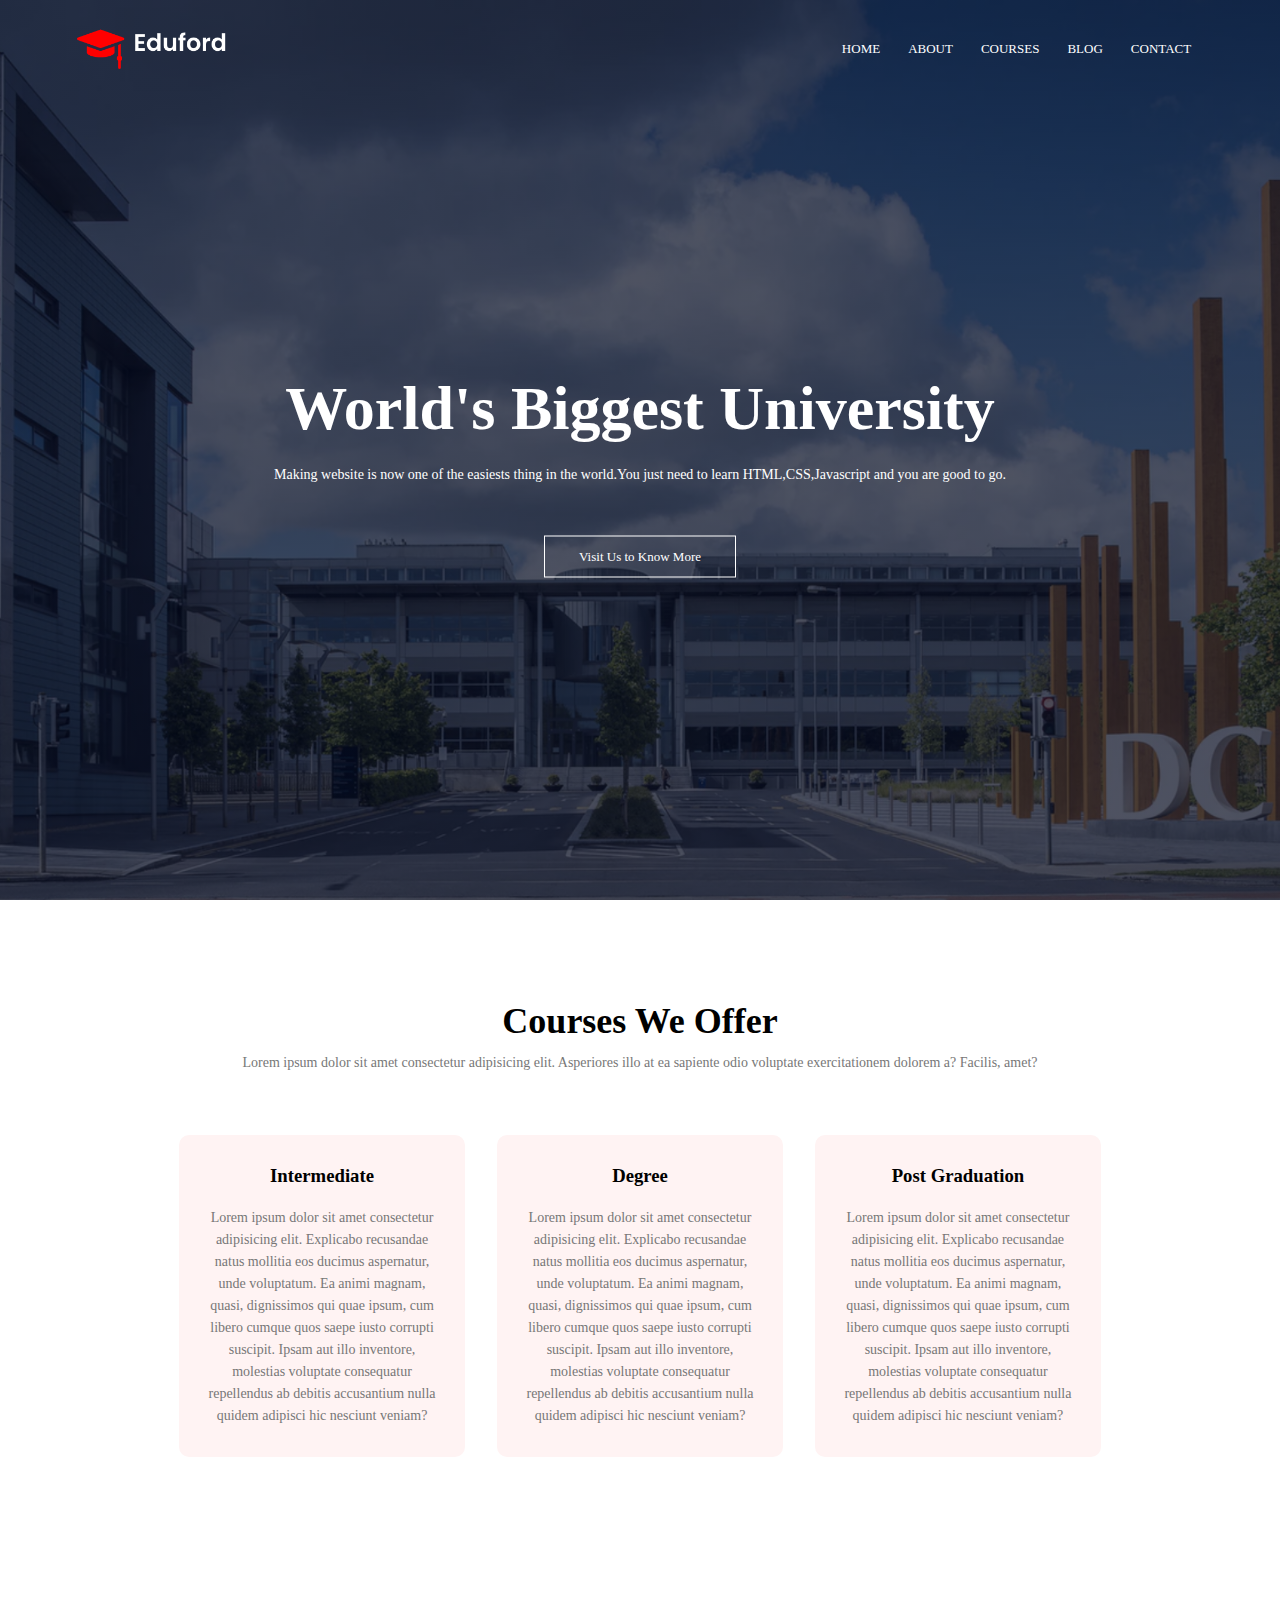
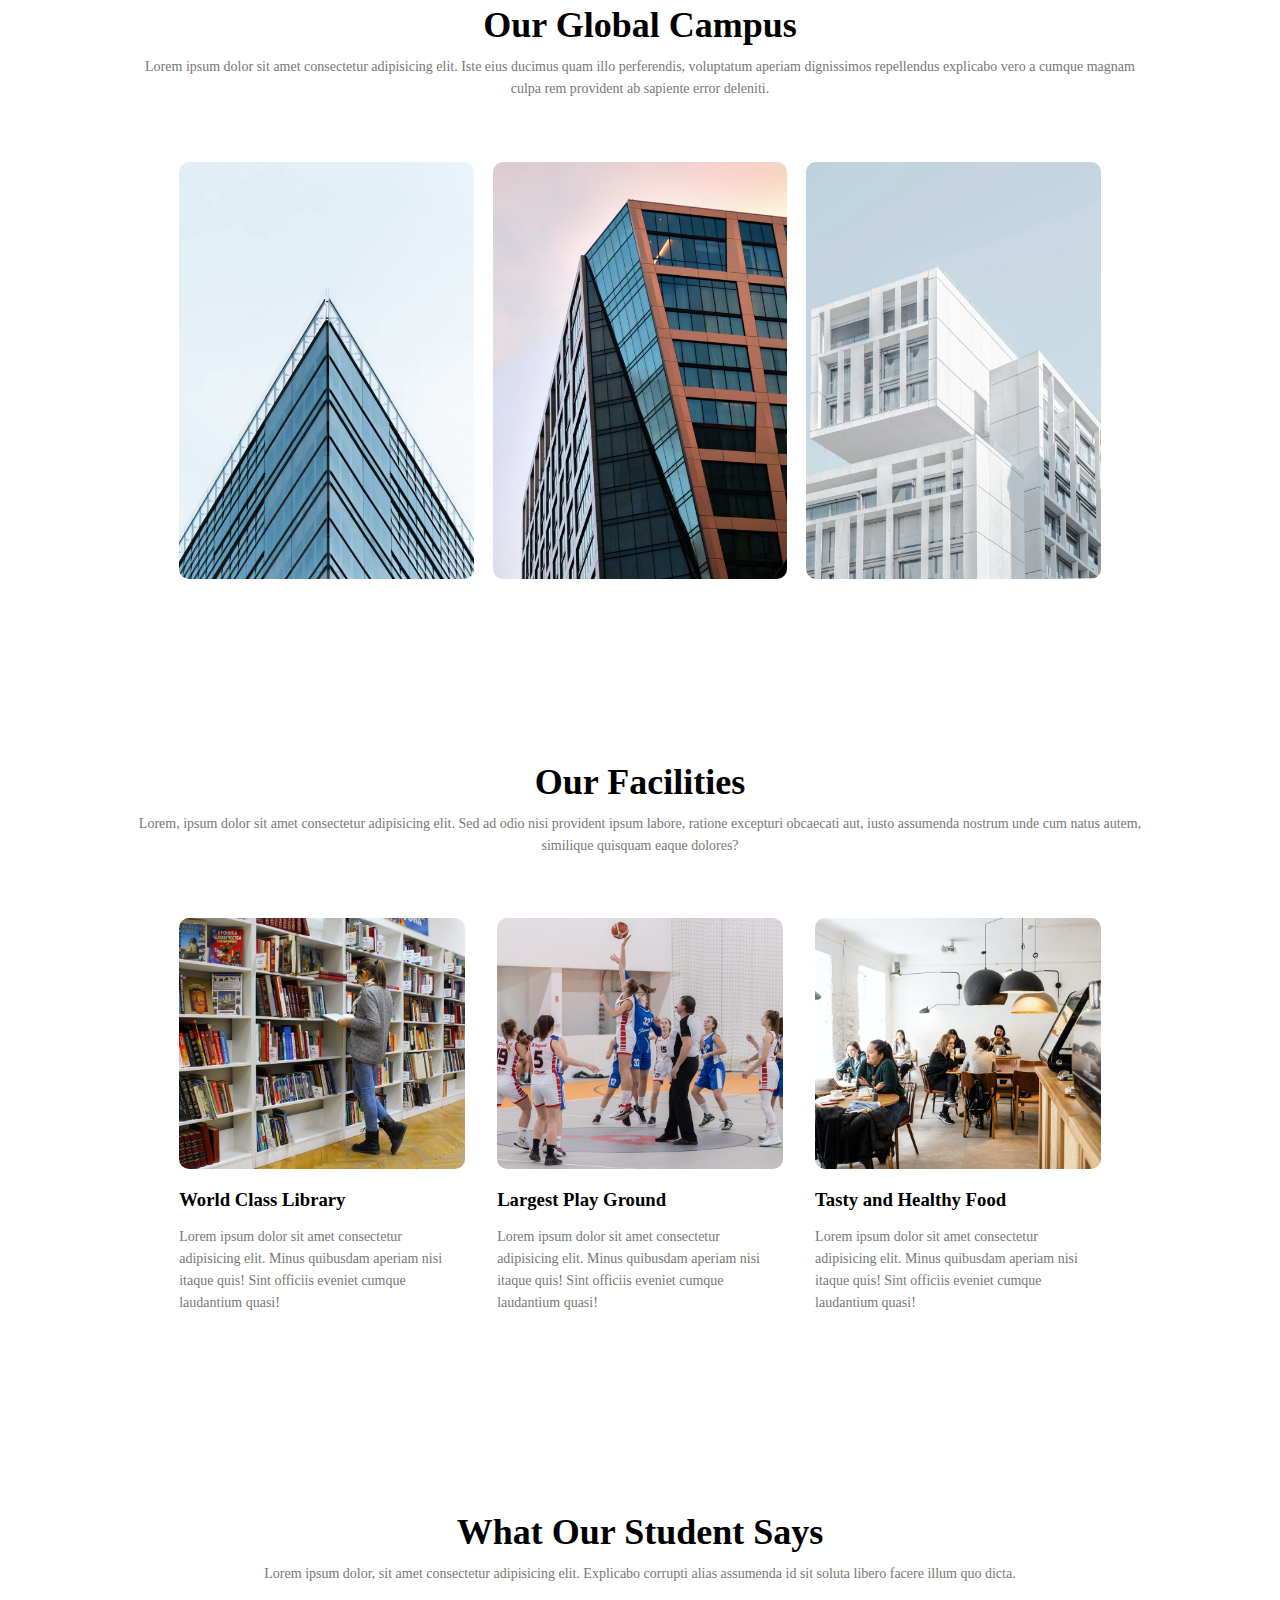
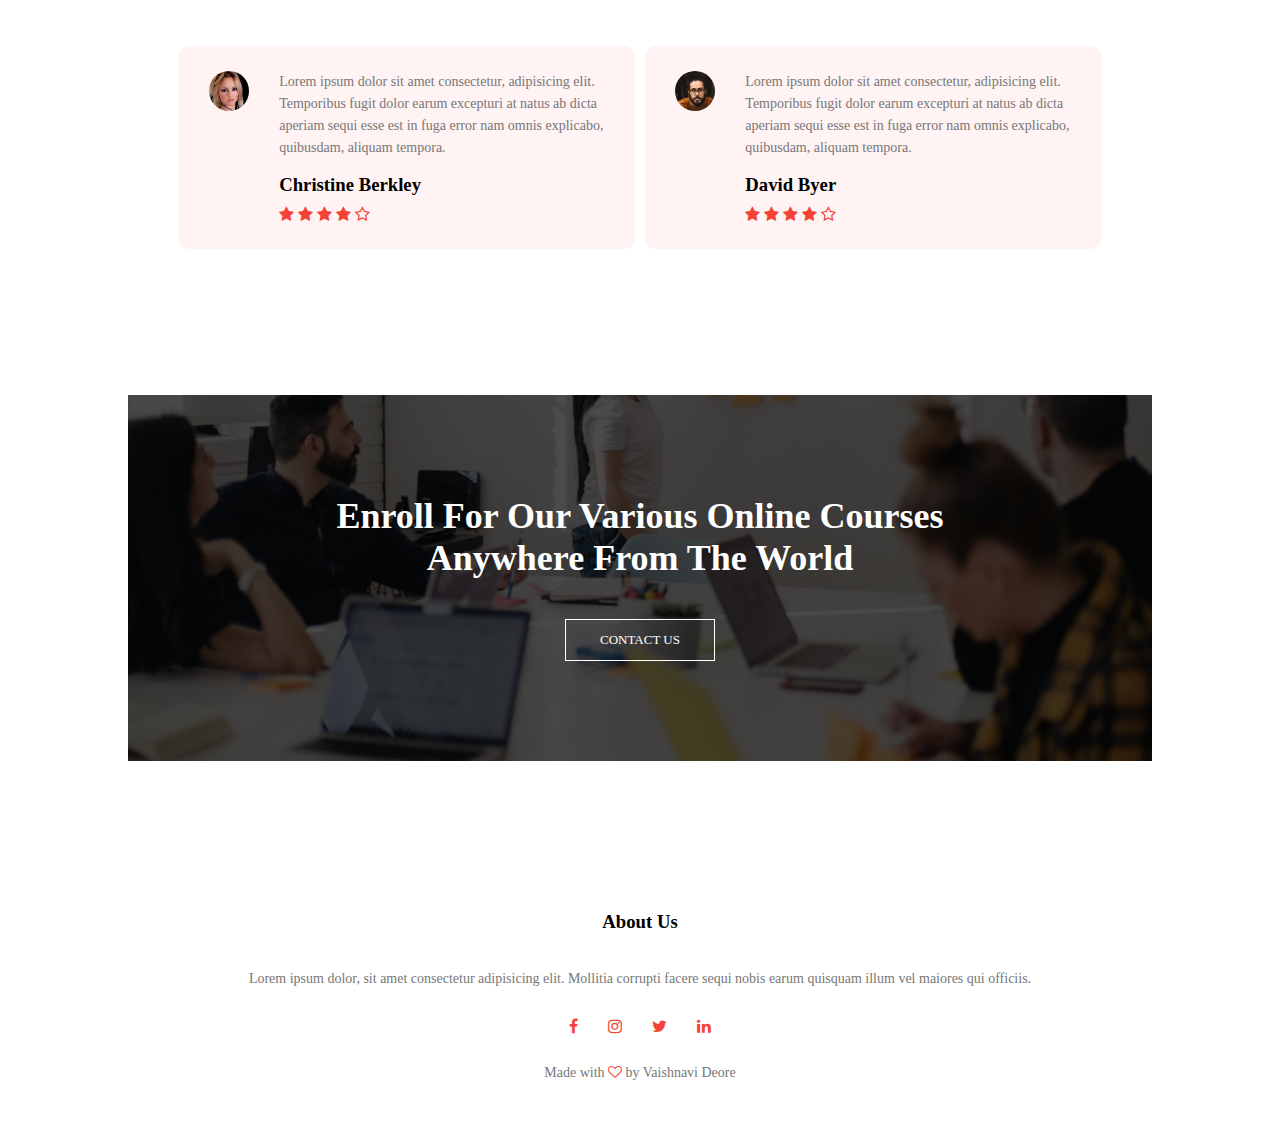
<file: Web Project/index.html>
<!DOCTYPE html>
<html>
    <head>
        <meta name="viewport" content="with=device-width,initial-scale=1.0">
        <title>University Website</title>
        <link rel="stylesheet" href="style.css">
        <link rel="stylesheet" href="https://stackpath.bootstrapcdn.com/font-awesome/4.7.0/css/font-awesome.min.css">
    </head>
    <body>
        <section class="header">
       <nav>
        <a href="index.html"><img src="images/logo.png" alt="logo"></a>
        <div class="nav-links" id="navLinks">
            <i class="fa fa-times" onclick="hideMenu()"></i>
            <ul>
                <li><a href="index.html">HOME</a></li>
                <li><a href="About.html">ABOUT</a></li>
                <li><a href="Course.html">COURSES</a></li>
                <li><a href="Blog.html">BLOG</a></li>
                <li><a href="Contact.html">CONTACT</a></li>
            </ul>
        </div>
        <i class="fa fa-bars" onclick="showMenu()"></i>
       </nav>
       <div class="text-box">
        <h1>
            World's Biggest University
        </h1>
        <p>Making website is now one of the easiests thing in the world.You just need to learn HTML,CSS,Javascript and you are good to go.</p>
        <a href="" class="hero-btn">Visit Us to Know More</a>
    </div>
        
        </section>
        <!-- -----------------course------------------ -->
     
        <section class="course">
            <h1>Courses We Offer</h1>
            <p>Lorem ipsum dolor sit amet consectetur adipisicing elit. Asperiores illo at ea sapiente odio voluptate exercitationem dolorem a? Facilis, amet?</p>
         <div class="row">
            <div class="course-col">
                <h3>Intermediate</h3>
                <p>Lorem ipsum dolor sit amet consectetur adipisicing elit. Explicabo recusandae natus mollitia eos ducimus aspernatur, unde voluptatum.
                     Ea animi magnam, quasi, dignissimos qui quae ipsum, cum libero cumque quos saepe iusto corrupti suscipit. Ipsam aut illo inventore,
                      molestias voluptate consequatur repellendus ab debitis accusantium nulla quidem adipisci hic nesciunt veniam?</p>
            </div>
            <div class="course-col">
                <h3>Degree</h3>
                <p>Lorem ipsum dolor sit amet consectetur adipisicing elit. Explicabo recusandae natus mollitia eos ducimus aspernatur, unde voluptatum.
                     Ea animi magnam, quasi, dignissimos qui quae ipsum, cum libero cumque quos saepe iusto corrupti suscipit. Ipsam aut illo inventore,
                      molestias voluptate consequatur repellendus ab debitis accusantium nulla quidem adipisci hic nesciunt veniam?</p>
            </div>
            <div class="course-col">
                <h3>Post Graduation</h3>
                <p>Lorem ipsum dolor sit amet consectetur adipisicing elit. Explicabo recusandae natus mollitia eos ducimus aspernatur, unde voluptatum.
                     Ea animi magnam, quasi, dignissimos qui quae ipsum, cum libero cumque quos saepe iusto corrupti suscipit. Ipsam aut illo inventore,
                      molestias voluptate consequatur repellendus ab debitis accusantium nulla quidem adipisci hic nesciunt veniam?</p>
            </div>
         </div>
        </section>

<!-- ---------------campus-------------- -->

<section class="campus">
    <h1>Our Global Campus</h1>
    <p>Lorem ipsum dolor sit amet consectetur adipisicing elit. Iste eius ducimus quam illo perferendis, 
        voluptatum aperiam dignissimos repellendus explicabo vero a cumque magnam culpa rem provident ab sapiente error deleniti.</p>
    <div class="row">
        <div class="campus-col">
            <img src="images/london.png" alt="london">
            <div class="layer">
                <h3>LONDON</h3>
            </div>
        </div>
        <div class="campus-col">
            <img src="images/newyork.png" alt="london">
            <div class="layer">
                <h3>NEW YORK</h3>
            </div>
        </div>
        <div class="campus-col">
            <img src="images/washington.png" alt="london">
            <div class="layer">
                <h3>WASHINGTON</h3>
            </div>
        </div>
    </div>
</section>
<!-- -------------------Facilities--------------- -->

<section class="facilities">
    <h1>Our Facilities</h1>
    <p>Lorem, ipsum dolor sit amet consectetur adipisicing elit. Sed ad odio nisi provident ipsum labore, 
        ratione excepturi obcaecati aut, iusto assumenda nostrum unde cum natus autem, similique quisquam eaque dolores?</p>
      <div class="row">
        <div class="facilities-col">
        <img src="images/library.png" alt="library">
        <h3>World Class Library</h3>
        <p>Lorem ipsum dolor sit amet consectetur adipisicing elit.
         Minus quibusdam aperiam nisi itaque quis! Sint officiis eveniet cumque laudantium quasi!</p>
        </div>
        <div class="facilities-col">
            <img src="images/basketball.png" alt="library">
            <h3>Largest Play Ground</h3>
            <p>Lorem ipsum dolor sit amet consectetur adipisicing elit.
              Minus quibusdam aperiam nisi itaque quis! Sint officiis eveniet cumque laudantium quasi!</p>
             </div>
        <div class="facilities-col">
                <img src="images/cafeteria.png" alt="library">
                <h3>Tasty and Healthy Food</h3>
                <p>Lorem ipsum dolor sit amet consectetur adipisicing elit.
                  Minus quibusdam aperiam nisi itaque quis! Sint officiis eveniet cumque laudantium quasi!</p>
                 </div>
      </div>
    </section>
    <!-- -------------testimonials-------- -->
     <section class="testimonials">
        <h1>What Our Student Says</h1>
        <p>Lorem ipsum dolor, sit amet consectetur adipisicing elit. 
            Explicabo corrupti alias assumenda id sit soluta libero facere illum quo dicta.</p>
        <div class="row">
            <div class="testimonial-col">
                <img src="images/user1.jpg" alt="user1">
                <div>
                    <p>Lorem ipsum dolor sit amet consectetur, adipisicing elit. 
                        Temporibus fugit dolor earum excepturi at natus ab dicta aperiam sequi esse est
                         in fuga error nam omnis explicabo, quibusdam, aliquam tempora.</p>
                <h3>Christine Berkley</h3>
                <i class="fa fa-star" aria-hidden="true"></i>
                <i class="fa fa-star" aria-hidden="true"></i>
                <i class="fa fa-star" aria-hidden="true"></i>
                <i class="fa fa-star" aria-hidden="true"></i>
                <i class="fa fa-star-o" aria-hidden="true"></i>
                </div>
            </div>
            <div class="testimonial-col">
                <img src="images/user2.jpg" alt="user2">
                <div>
                    <p>Lorem ipsum dolor sit amet consectetur, adipisicing elit. 
                        Temporibus fugit dolor earum excepturi at natus ab dicta aperiam sequi esse est
                         in fuga error nam omnis explicabo, quibusdam, aliquam tempora.</p>
                <h3>David Byer</h3>
                <i class="fa fa-star" aria-hidden="true"></i>
                <i class="fa fa-star" aria-hidden="true"></i>
                <i class="fa fa-star" aria-hidden="true"></i>
                <i class="fa fa-star" aria-hidden="true"></i>
                <i class="fa fa-star-o" aria-hidden="true"></i>
                </div>
            </div>
        </div>
     </section>
     <!-- ---------------call to action----------- -->
      <section class="cta">
        <h1>Enroll For Our Various Online Courses<br>Anywhere From The World</h1>
        <a href="" class="hero-btn">CONTACT US</a>
      </section>
      <!-- ---------footer------- -->
       <section class="footer">
        <h3>About Us</h3>
        <p>Lorem ipsum dolor, sit amet consectetur adipisicing elit. 
            Mollitia corrupti facere sequi nobis earum quisquam illum vel maiores qui officiis.</p>
       <div class="icons">
        <i class="fa fa-facebook" aria-hidden="true"></i>
        <i class="fa fa-instagram" aria-hidden="true"></i>
        <i class="fa fa-twitter" aria-hidden="true"></i>
        <i class="fa fa-linkedin" aria-hidden="true"></i>
       </div>
       <p>Made with <i class="fa fa-heart-o" aria-hidden="true"></i> by Vaishnavi Deore</p>
        </section>

        <!------------------------Javascript for toggle menu------------------------->
        <script>
            var navLinks=document.getElementById("navLinks");
            function showMenu(){
                  navLinks.style.right="0";
            }
            function hideMenu(){
                  navLinks.style.right="-200px";
            }
        </script>
    </body>
</html>
</file>
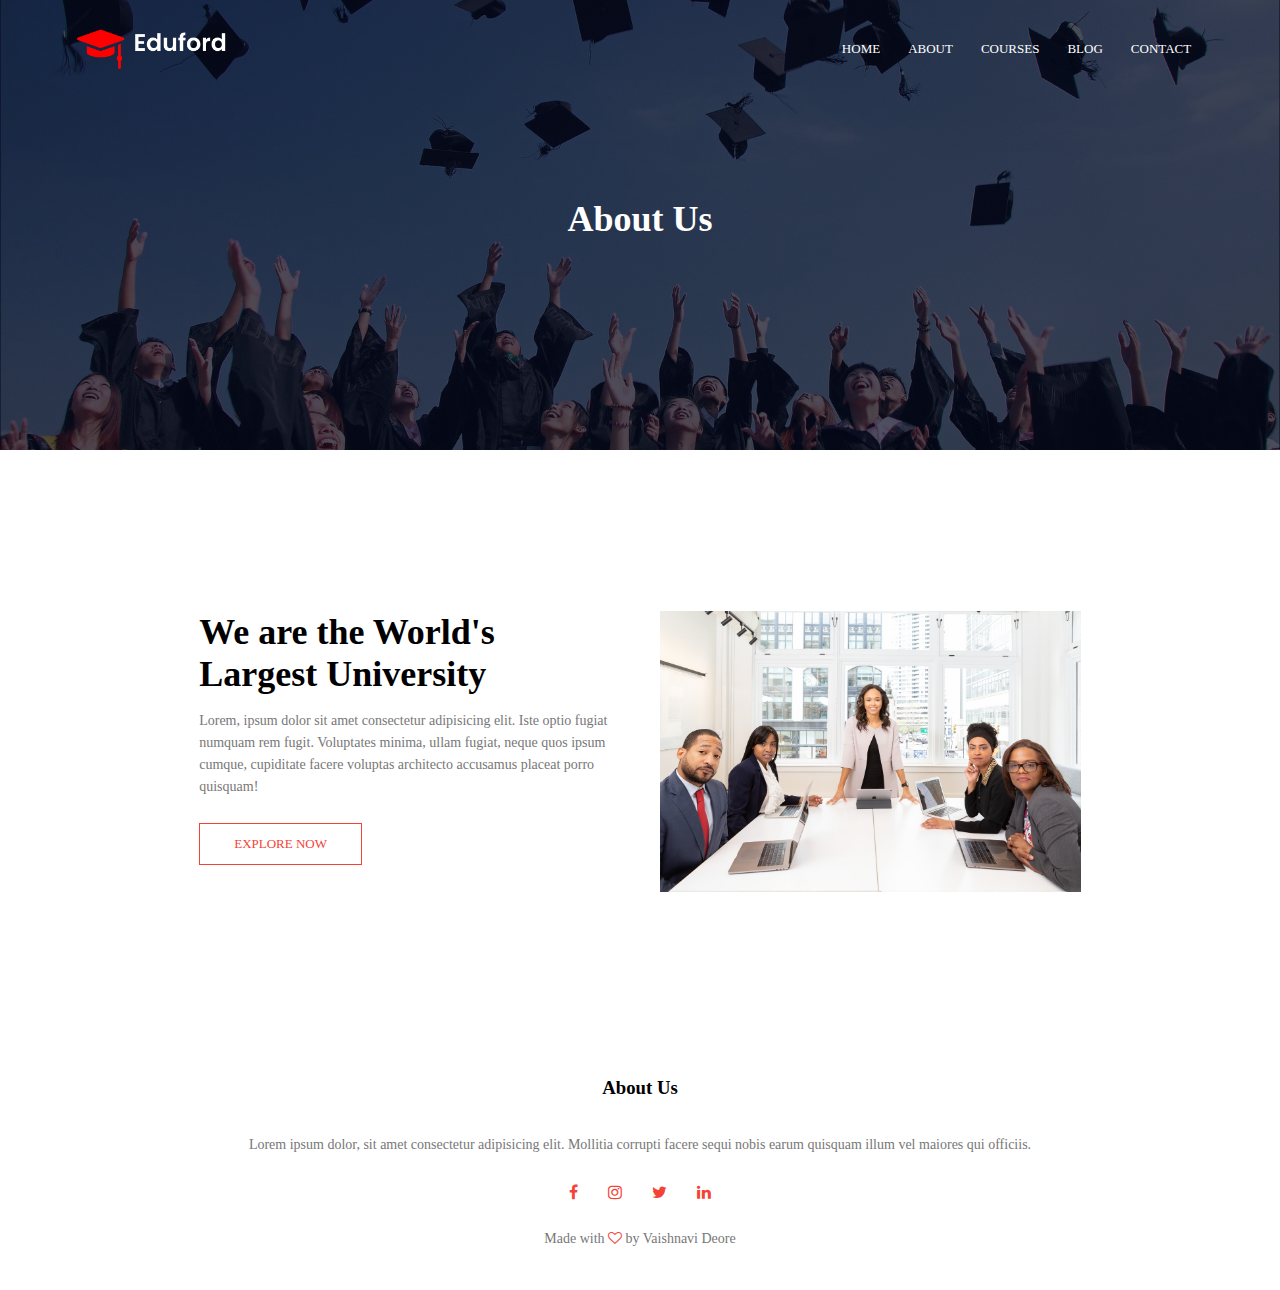
<file: Web Project/About.html>
<!DOCTYPE html>
<html>
    <head>
        <meta name="viewport" content="with=device-width,initial-scale=1.0">
        <title>University Website</title>
        <link rel="stylesheet" href="style.css">
        <link rel="stylesheet" href="https://stackpath.bootstrapcdn.com/font-awesome/4.7.0/css/font-awesome.min.css">
    </head>
    <body>
        <section class="sub-header">
       <nav>
        <a href="index.html"><img src="images/logo.png" alt="logo"></a>
        <div class="nav-links" id="navLinks">
            <i class="fa fa-times" onclick="hideMenu()"></i>
            <ul>
                <li><a href="index.html">HOME</a></li>
                <li><a href="About.html">ABOUT</a></li>
                <li><a href="Course.html">COURSES</a></li>
                <li><a href="Blog.html">BLOG</a></li>
                <li><a href="Contact.html">CONTACT</a></li>
            </ul>
        </div>
        <i class="fa fa-bars" onclick="showMenu()"></i>
       </nav>
       <h1>About Us</h1>
        
        </section>
    
    <!-- --------content for about us-------- -->
     <section class="about-us">
       <div class="row">
        <div class="about-col">
            <h1>
                We are the World's Largest University
            </h1>
            <p>Lorem, ipsum dolor sit amet consectetur adipisicing elit. Iste optio fugiat numquam rem fugit. Voluptates minima, ullam fugiat, neque quos ipsum cumque, cupiditate facere voluptas architecto accusamus placeat porro quisquam!</p>
       <a href="" class="hero-btn red-btn">EXPLORE NOW</a>
        </div>
        <div class="about-col">
            <img src="images/about.jpg" alt="about">
        </div>
       </div>
     </section>
      
      <!-- ---------footer------- -->
       <section class="footer">
        <h3>About Us</h3>
        <p>Lorem ipsum dolor, sit amet consectetur adipisicing elit. 
            Mollitia corrupti facere sequi nobis earum quisquam illum vel maiores qui officiis.</p>
       <div class="icons">
        <i class="fa fa-facebook" aria-hidden="true"></i>
        <i class="fa fa-instagram" aria-hidden="true"></i>
        <i class="fa fa-twitter" aria-hidden="true"></i>
        <i class="fa fa-linkedin" aria-hidden="true"></i>
       </div>
       <p>Made with <i class="fa fa-heart-o" aria-hidden="true"></i> by Vaishnavi Deore</p>
        </section>

        <!------------------------Javascript for toggle menu------------------------->
        <script>
            var navLinks=document.getElementById("navLinks");
            function showMenu(){
                  navLinks.style.right="0";
            }
            function hideMenu(){
                  navLinks.style.right="-200px";
            }
        </script>
    </body>
</html>
</file>
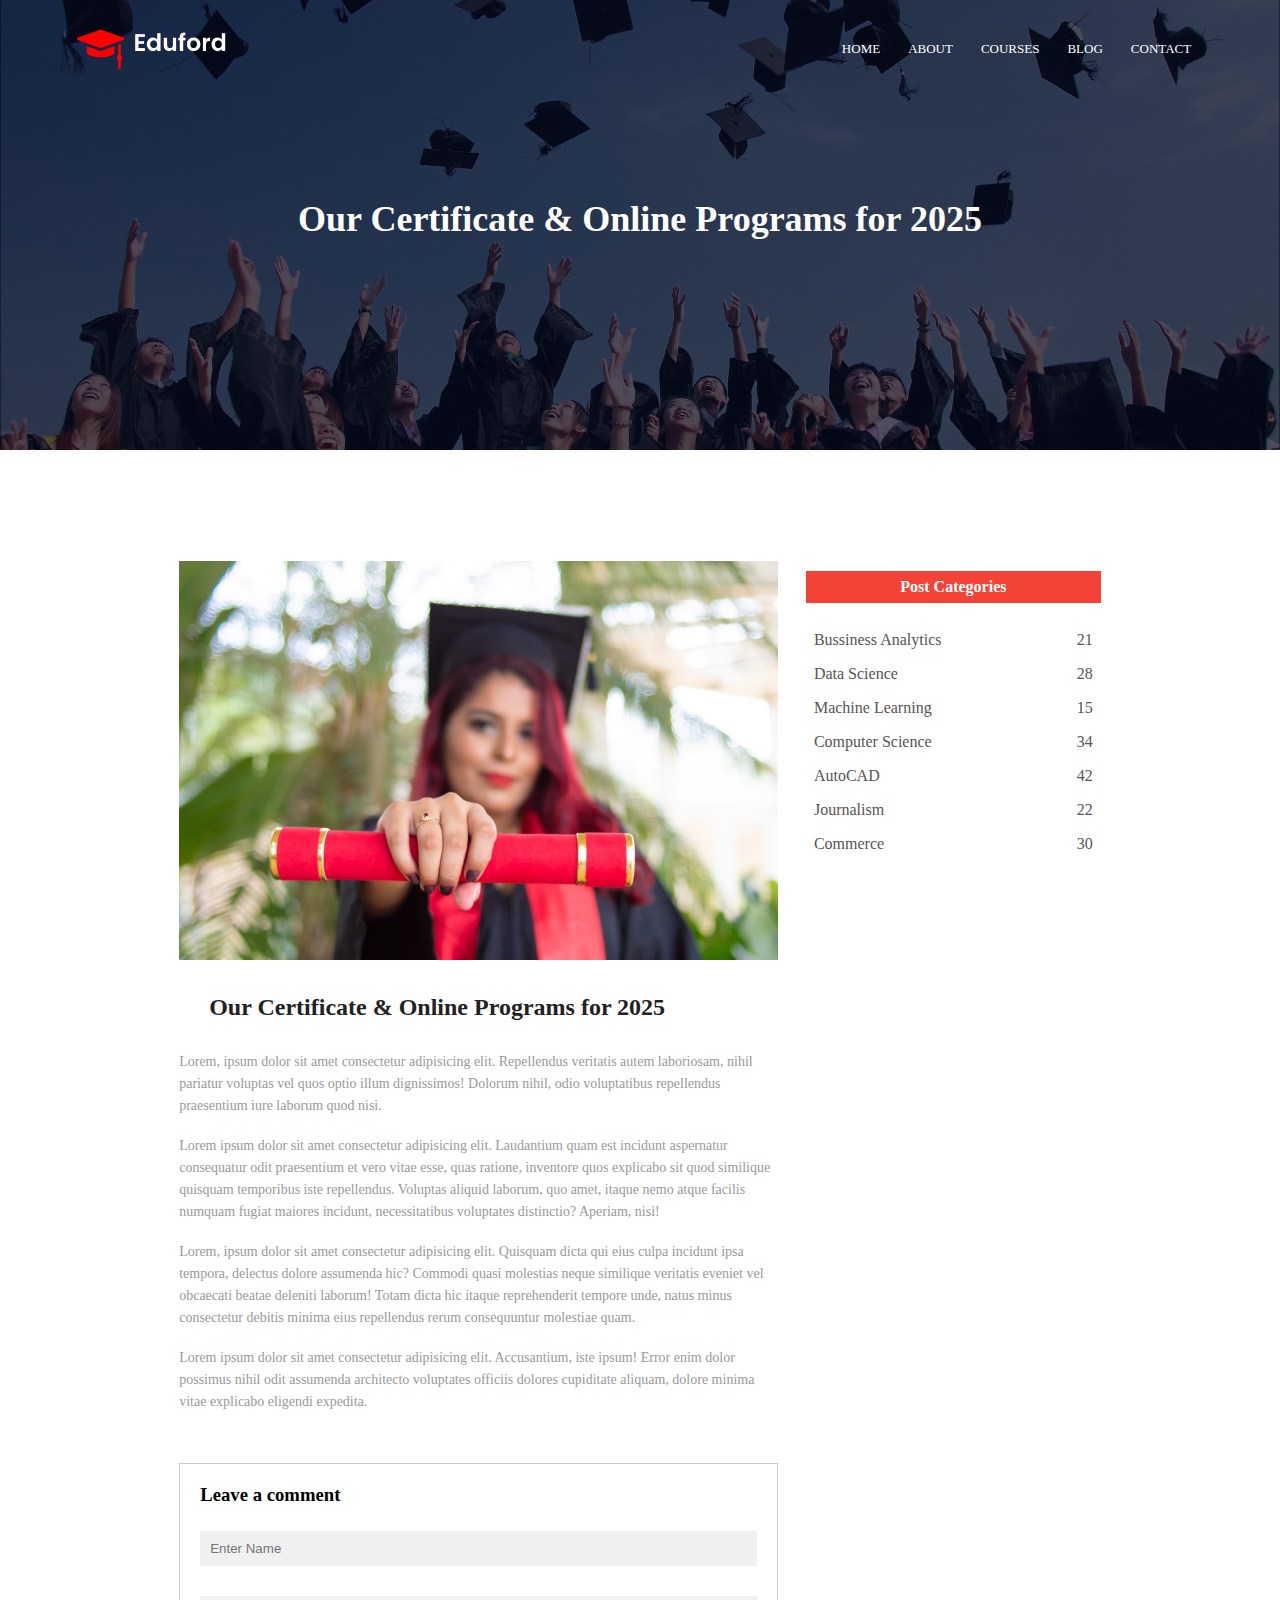
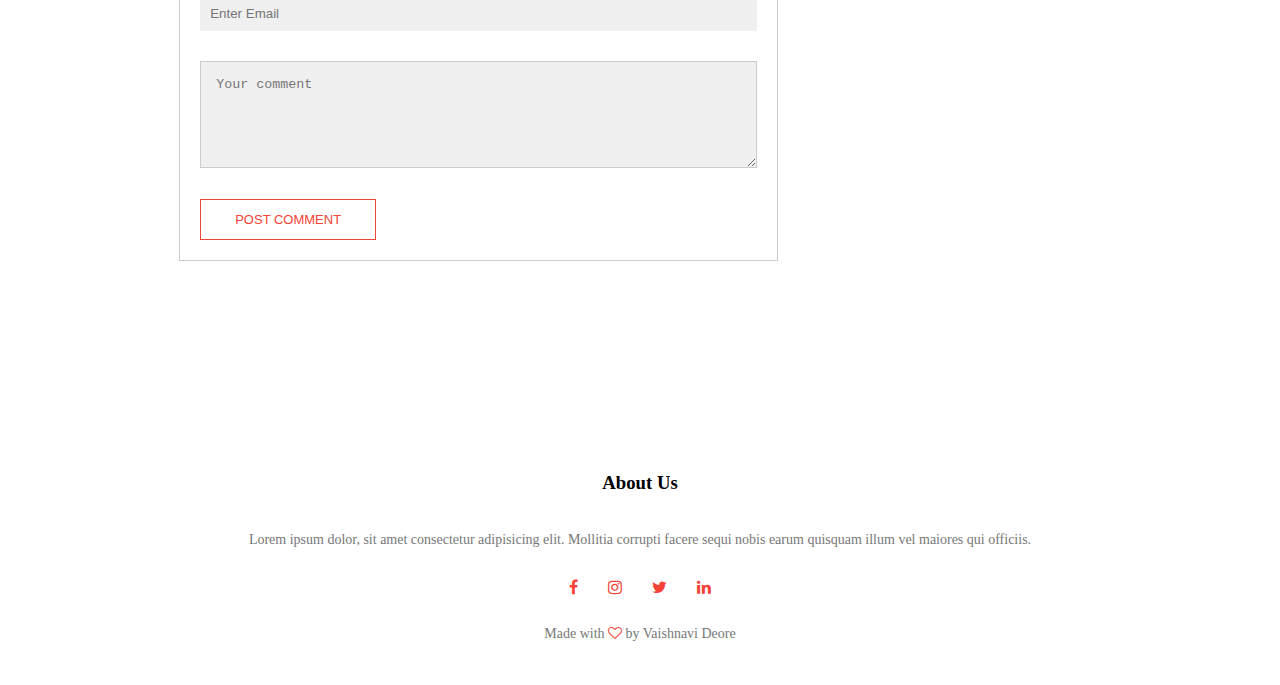
<file: Web Project/Blog.html>
<!DOCTYPE html>
<html>
    <head>
        <meta name="viewport" content="with=device-width,initial-scale=1.0">
        <title>University Website</title>
        <link rel="stylesheet" href="style.css">
        <link rel="stylesheet" href="https://stackpath.bootstrapcdn.com/font-awesome/4.7.0/css/font-awesome.min.css">
    </head>
    <body>
        <section class="sub-header">
       <nav>
        <a href="index.html"><img src="images/logo.png" alt="logo"></a>
        <div class="nav-links" id="navLinks">
            <i class="fa fa-times" onclick="hideMenu()"></i>
            <ul>
                <li><a href="index.html">HOME</a></li>
                <li><a href="About.html">ABOUT</a></li>
                <li><a href="Course.html">COURSES</a></li>
                <li><a href="Blog.html">BLOG</a></li>
                <li><a href="Contact.html">CONTACT</a></li>
            </ul>
        </div>
        <i class="fa fa-bars" onclick="showMenu()"></i>
       </nav>
       <h1>Our Certificate & Online Programs for 2025</h1>
        
        </section>
    
    <!-- --------content for blog page-------- -->
    <section class="blog-content">
       <div class="row">
        <div class="blog-left">
          <img src="images/certificate.jpg" alt="certificate">
          <h2>Our Certificate & Online Programs for 2025</h2>
          <p>Lorem, ipsum dolor sit amet consectetur adipisicing elit. Repellendus veritatis autem laboriosam, nihil pariatur voluptas vel quos optio illum dignissimos! Dolorum nihil, odio voluptatibus repellendus praesentium iure laborum quod nisi.</p>
        <br>
        <p>Lorem ipsum dolor sit amet consectetur adipisicing elit. Laudantium quam est incidunt aspernatur consequatur odit praesentium et vero vitae esse, quas ratione, inventore quos explicabo sit quod similique quisquam temporibus iste repellendus. Voluptas aliquid laborum, quo amet, itaque nemo atque facilis numquam fugiat maiores incidunt, necessitatibus voluptates distinctio? Aperiam, nisi!</p>
        <br>
        <p>Lorem, ipsum dolor sit amet consectetur adipisicing elit. Quisquam dicta qui eius culpa incidunt ipsa tempora, delectus dolore assumenda hic? Commodi quasi molestias neque similique veritatis eveniet vel obcaecati beatae deleniti laborum! Totam dicta hic itaque reprehenderit tempore unde, natus minus consectetur debitis minima eius repellendus rerum consequuntur molestiae quam.</p>
        <br>
        <p>Lorem ipsum dolor sit amet consectetur adipisicing elit. Accusantium, iste ipsum! Error enim dolor possimus nihil odit assumenda architecto voluptates officiis dolores cupiditate aliquam, dolore minima vitae explicabo eligendi expedita.</p>
   <div class="comment-box">
<h3> Leave a comment</h3>
<form class="comment-form">
    <input type="text" placeholder="Enter Name">
    <input type="email" placeholder="Enter Email">
    <textarea rows="5" placeholder="Your comment"></textarea>
    <button type="submit" class="hero-btn red-btn">POST COMMENT</button>
</form>
   </div>

    </div>
            <div class="blog-right">
            <h3>Post Categories</h3>
            <div>
                <span>Bussiness Analytics</span>
                <span>21</span>
            </div>
            <div>
                <span>Data Science</span>
                <span>28</span>
            </div>
            <div>
                <span>Machine Learning</span>
                <span>15</span>
            </div>
            <div>
                <span>Computer Science</span>
                <span>34</span>
            </div>
            <div>
                <span>AutoCAD</span>
                <span>42</span>
            </div>
            <div>
                <span>Journalism</span>
                <span>22</span>
            </div>
            <div>
                <span>Commerce</span>
                <span>30</span>
            </div>
            </div>
        
       </div>
    </section>

      <!-- ---------footer------- -->
       <section class="footer">
        <h3>About Us</h3>
        <p>Lorem ipsum dolor, sit amet consectetur adipisicing elit. 
            Mollitia corrupti facere sequi nobis earum quisquam illum vel maiores qui officiis.</p>
       <div class="icons">
        <i class="fa fa-facebook" aria-hidden="true"></i>
        <i class="fa fa-instagram" aria-hidden="true"></i>
        <i class="fa fa-twitter" aria-hidden="true"></i>
        <i class="fa fa-linkedin" aria-hidden="true"></i>
       </div>
       <p>Made with <i class="fa fa-heart-o" aria-hidden="true"></i> by Vaishnavi Deore</p>
        </section>

        <!------------------------Javascript for toggle menu------------------------->
        <script>
            var navLinks=document.getElementById("navLinks");
            function showMenu(){
                  navLinks.style.right="0";
            }
            function hideMenu(){
                  navLinks.style.right="-200px";
            }
        </script>
    </body>
</html>
</file>
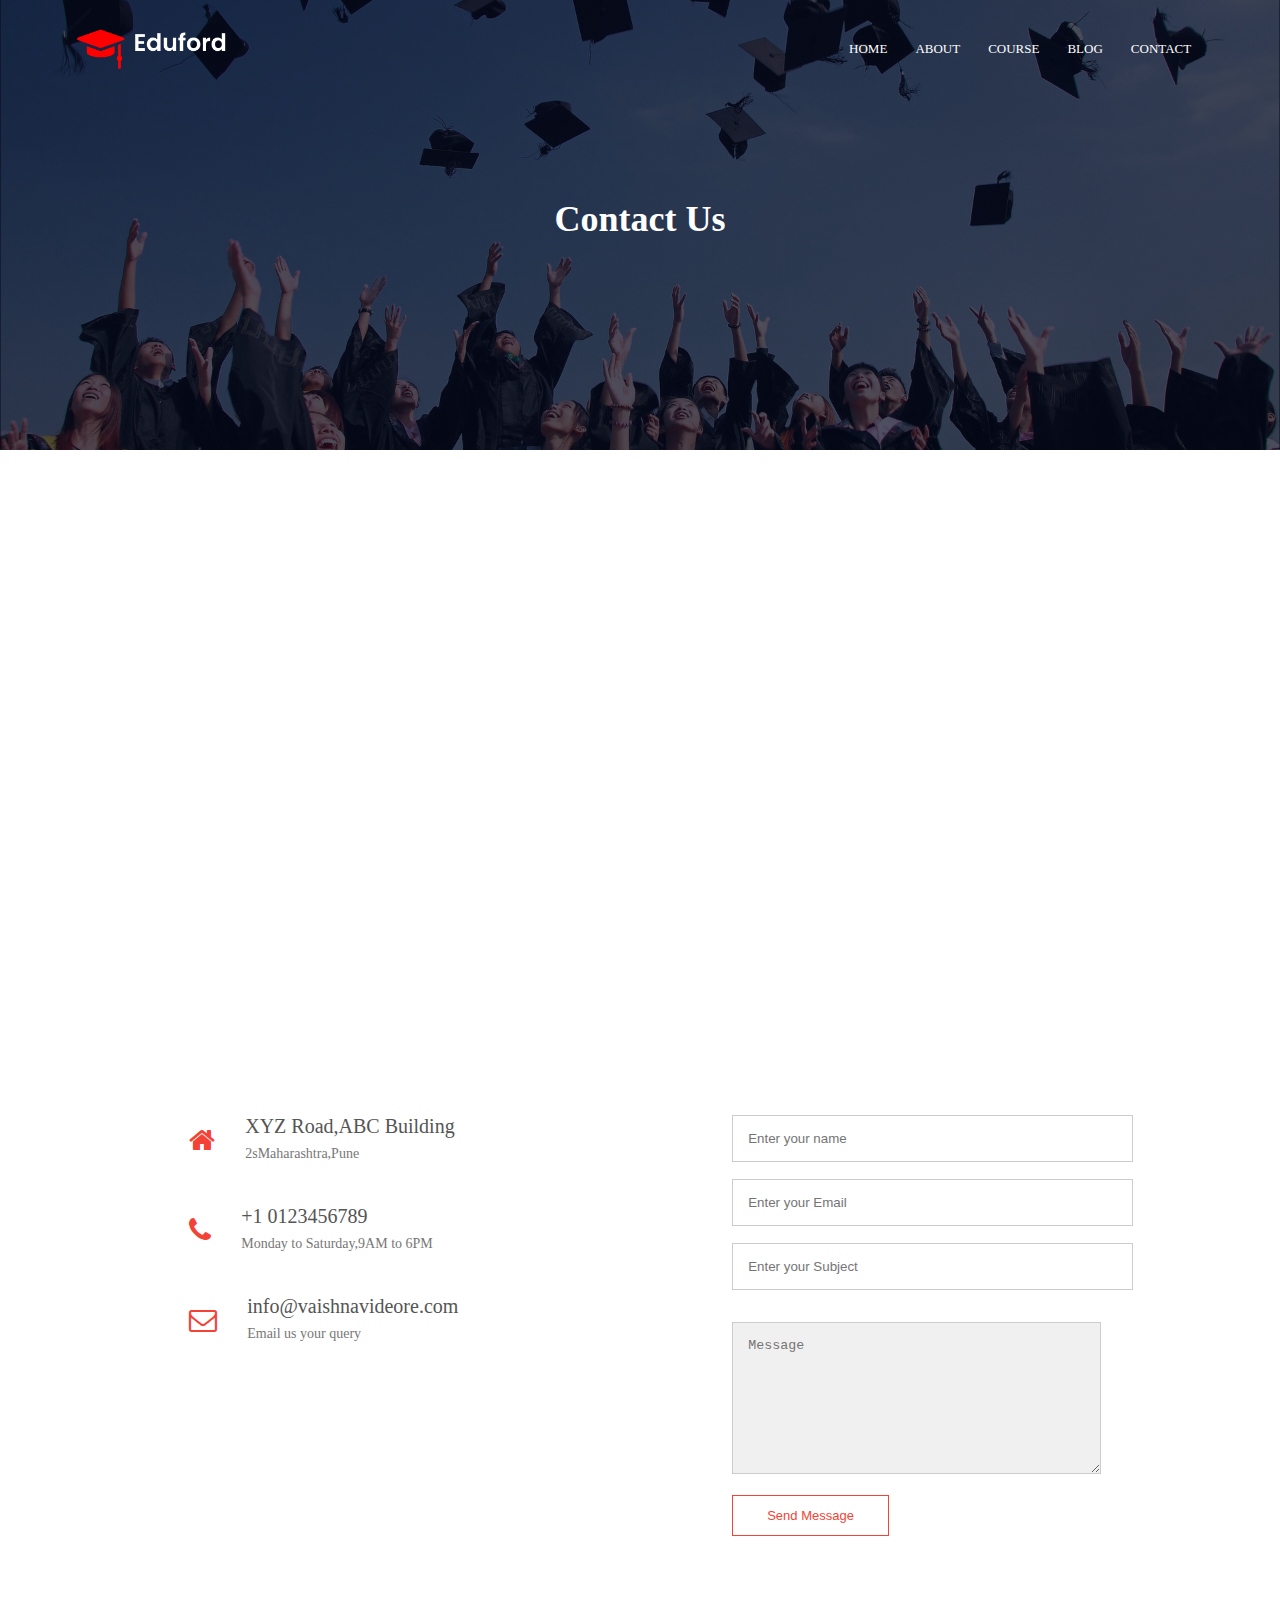
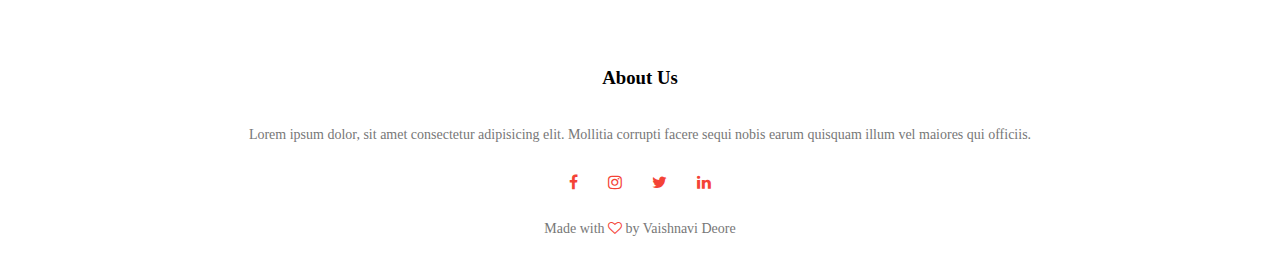
<file: Web Project/Contact.html>
<!DOCTYPE html>
<html>
    <head>
        <meta name="viewport" content="with=device-width,initial-scale=1.0">
        <title>University Website</title>
        <link rel="stylesheet" href="style.css">
        <link rel="stylesheet" href="https://stackpath.bootstrapcdn.com/font-awesome/4.7.0/css/font-awesome.min.css">
    </head>
    <body>
        <section class="sub-header">
       <nav>
        <a href="index.html"><img src="images/logo.png" alt="logo"></a>
        <div class="nav-links" id="navLinks">
            <i class="fa fa-times" onclick="hideMenu()"></i>
            <ul>
                <li><a href="index.html">HOME</a></li>
                <li><a href="About.html">ABOUT</a></li>
                <li><a href="Course.html">COURSE</a></li>
                <li><a href="Blog.html">BLOG</a></li>
                <li><a href="Contact.html">CONTACT</a></li>
            </ul>
        </div>
        <i class="fa fa-bars" onclick="showMenu()"></i>
       </nav>
       <h1>Contact Us</h1>
        
        </section>
    
    <!-- --------content for contact us-------- -->
    
 <section class="location">
    <iframe src="https://www.google.com/maps/embed?pb=!1m18!1m12!1m3!1d3867495.582001885!2d74.12754026814912!3d18.804785566251468!2m3!1f0!2f0!3f0!3m2!1i1024!2i768!4f13.1!3m3!1m2!1s0x3bcfc41e9c9cd6f9%3A0x1b2f22924be04fb6!2sMaharashtra!5e0!3m2!1sen!2sin!4v1735037164563!5m2!1sen!2sin" width="600" height="450" style="border:0;" allowfullscreen="" loading="lazy" referrerpolicy="no-referrer-when-downgrade"></iframe>
 </section>
 <section class="contact-us">
    <div class="row">
        <div class="contact-col">
            <div>
                <i class="fa fa-home" aria-hidden="true"></i>
                <span>
                    <h5>XYZ Road,ABC Building</h5>
                    <p>2sMaharashtra,Pune</p>
                </span>
            </div>
            <div>
                <i class="fa fa-phone" aria-hidden="true"></i>
                <span>
                    <h5>+1 0123456789</h5>
                    <p>Monday to Saturday,9AM to 6PM</p>
                </span>
            </div>
            <div>
                <i class="fa fa-envelope-o" aria-hidden="true"></i>
                <span>
                    <h5>info@vaishnavideore.com</h5>
                    <p>Email us your query</p>
                </span>
            </div>
        </div>
        <div class="contact-col">
            <form action="form-handler.php" method="post">
                <input type="text" name="name" placeholder="Enter your name" required>
                <input type="email" name="email" placeholder="Enter your Email" required>
                <input type="text" name="subject" placeholder="Enter your Subject" required>
                <textarea rows="8" name="message" placeholder="Message" required></textarea>
                <button type="submit" class="hero-btn red-btn">Send Message</button>
            </form>
        </div>
    </div>
 </section>
      <!-- ---------footer------- -->
       <section class="footer">
        <h3>About Us</h3>
        <p>Lorem ipsum dolor, sit amet consectetur adipisicing elit. 
            Mollitia corrupti facere sequi nobis earum quisquam illum vel maiores qui officiis.</p>
       <div class="icons">
        <i class="fa fa-facebook" aria-hidden="true"></i>
        <i class="fa fa-instagram" aria-hidden="true"></i>
        <i class="fa fa-twitter" aria-hidden="true"></i>
        <i class="fa fa-linkedin" aria-hidden="true"></i>
       </div>
       <p>Made with <i class="fa fa-heart-o" aria-hidden="true"></i> by Vaishnavi Deore</p>
        </section>

        <!------------------------Javascript for toggle menu------------------------->
        <script>
            var navLinks=document.getElementById("navLinks");
            function showMenu(){
                  navLinks.style.right="0";
            }
            function hideMenu(){
                  navLinks.style.right="-200px";
            }
        </script>
    </body>
</html>
</file>
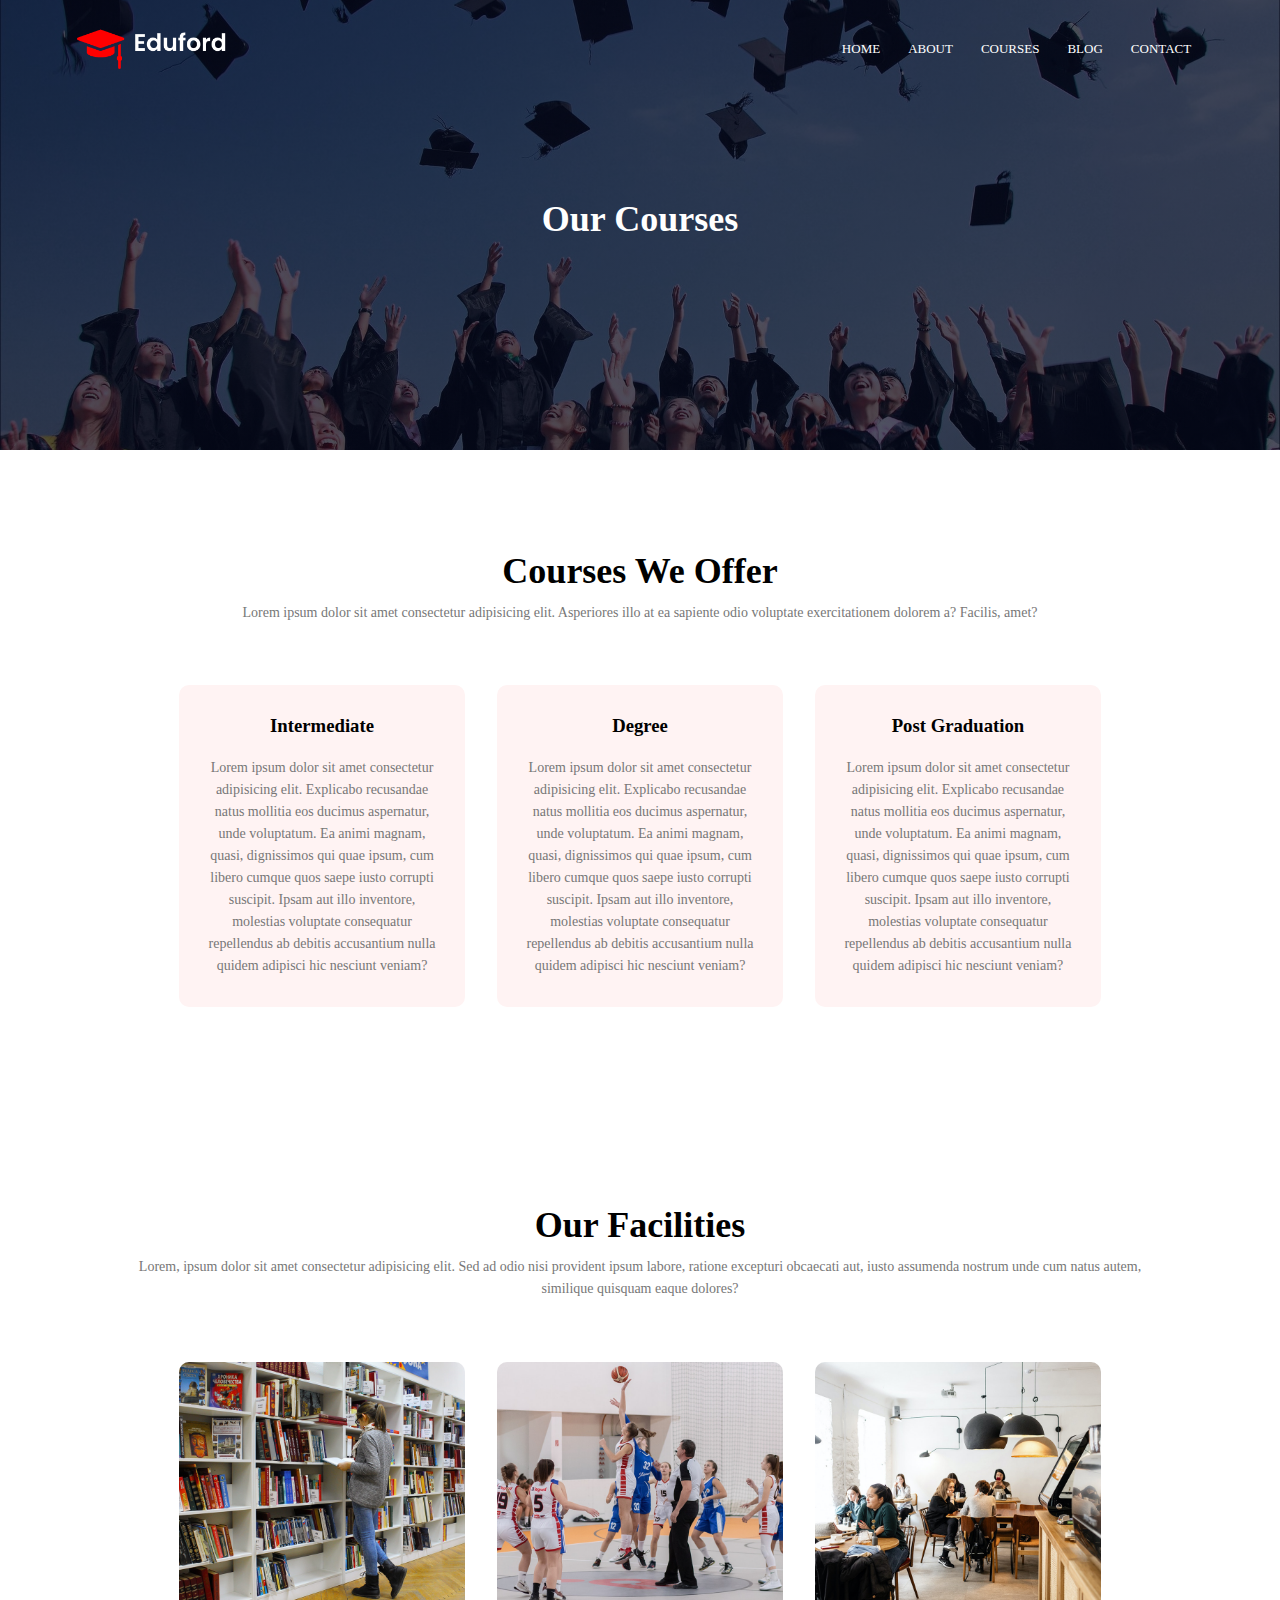
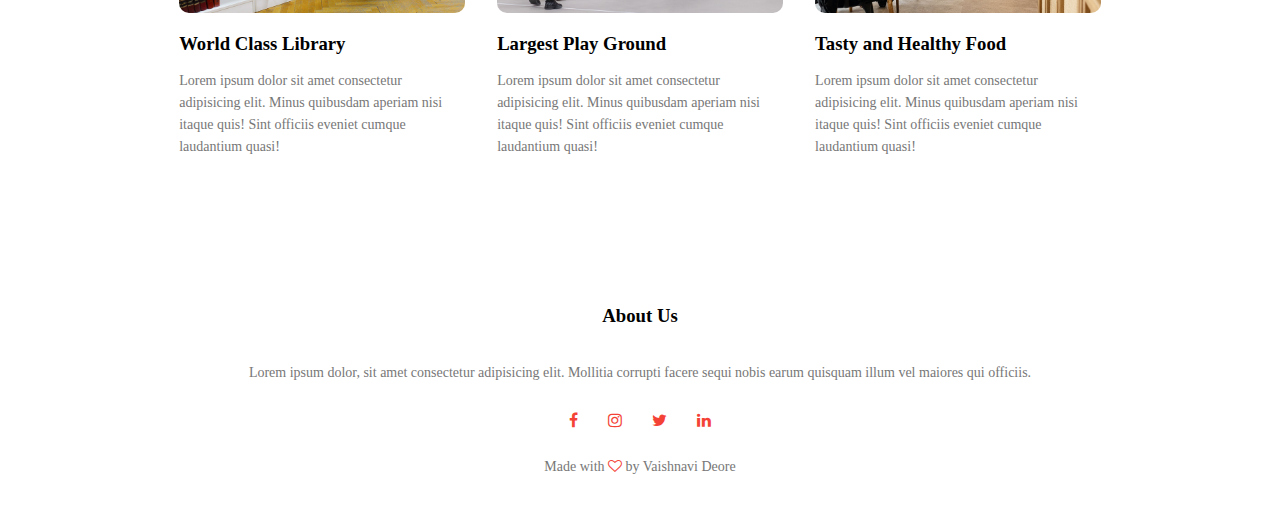
<file: Web Project/Course.html>
<!DOCTYPE html>
<html>
    <head>
        <meta name="viewport" content="with=device-width,initial-scale=1.0">
        <title>University Website</title>
        <link rel="stylesheet" href="style.css">
        <link rel="stylesheet" href="https://stackpath.bootstrapcdn.com/font-awesome/4.7.0/css/font-awesome.min.css">
    </head>
    <body>
        <section class="sub-header">
       <nav>
        <a href="index.html"><img src="images/logo.png" alt="logo"></a>
        <div class="nav-links" id="navLinks">
            <i class="fa fa-times" onclick="hideMenu()"></i>
            <ul>
                <li><a href="index.html">HOME</a></li>
                <li><a href="About.html">ABOUT</a></li>
                <li><a href="Course.html">COURSES</a></li>
                <li><a href="Blog.html">BLOG</a></li>
                <li><a href="Contact.html">CONTACT</a></li>
            </ul>
        </div>
        <i class="fa fa-bars" onclick="showMenu()"></i>
       </nav>
       <h1>Our Courses</h1>
        
        </section>
    
    <!-- --------content for our courses-------- -->
    <section class="course">
        <h1>Courses We Offer</h1>
        <p>Lorem ipsum dolor sit amet consectetur adipisicing elit. Asperiores illo at ea sapiente odio voluptate exercitationem dolorem a? Facilis, amet?</p>
     <div class="row">
        <div class="course-col">
            <h3>Intermediate</h3>
            <p>Lorem ipsum dolor sit amet consectetur adipisicing elit. Explicabo recusandae natus mollitia eos ducimus aspernatur, unde voluptatum.
                 Ea animi magnam, quasi, dignissimos qui quae ipsum, cum libero cumque quos saepe iusto corrupti suscipit. Ipsam aut illo inventore,
                  molestias voluptate consequatur repellendus ab debitis accusantium nulla quidem adipisci hic nesciunt veniam?</p>
        </div>
        <div class="course-col">
            <h3>Degree</h3>
            <p>Lorem ipsum dolor sit amet consectetur adipisicing elit. Explicabo recusandae natus mollitia eos ducimus aspernatur, unde voluptatum.
                 Ea animi magnam, quasi, dignissimos qui quae ipsum, cum libero cumque quos saepe iusto corrupti suscipit. Ipsam aut illo inventore,
                  molestias voluptate consequatur repellendus ab debitis accusantium nulla quidem adipisci hic nesciunt veniam?</p>
        </div>
        <div class="course-col">
            <h3>Post Graduation</h3>
            <p>Lorem ipsum dolor sit amet consectetur adipisicing elit. Explicabo recusandae natus mollitia eos ducimus aspernatur, unde voluptatum.
                 Ea animi magnam, quasi, dignissimos qui quae ipsum, cum libero cumque quos saepe iusto corrupti suscipit. Ipsam aut illo inventore,
                  molestias voluptate consequatur repellendus ab debitis accusantium nulla quidem adipisci hic nesciunt veniam?</p>
        </div>
     </div>
    </section>
    <!-- -------------------Facilities--------------- -->
     
<section class="facilities">
    <h1>Our Facilities</h1>
    <p>Lorem, ipsum dolor sit amet consectetur adipisicing elit. Sed ad odio nisi provident ipsum labore, 
        ratione excepturi obcaecati aut, iusto assumenda nostrum unde cum natus autem, similique quisquam eaque dolores?</p>
      <div class="row">
        <div class="facilities-col">
        <img src="images/library.png" alt="library">
        <h3>World Class Library</h3>
        <p>Lorem ipsum dolor sit amet consectetur adipisicing elit.
         Minus quibusdam aperiam nisi itaque quis! Sint officiis eveniet cumque laudantium quasi!</p>
        </div>
        <div class="facilities-col">
            <img src="images/basketball.png" alt="library">
            <h3>Largest Play Ground</h3>
            <p>Lorem ipsum dolor sit amet consectetur adipisicing elit.
              Minus quibusdam aperiam nisi itaque quis! Sint officiis eveniet cumque laudantium quasi!</p>
             </div>
        <div class="facilities-col">
                <img src="images/cafeteria.png" alt="library">
                <h3>Tasty and Healthy Food</h3>
                <p>Lorem ipsum dolor sit amet consectetur adipisicing elit.
                  Minus quibusdam aperiam nisi itaque quis! Sint officiis eveniet cumque laudantium quasi!</p>
                 </div>
      </div>
    </section>

      <!-- ---------footer------- -->
       <section class="footer">
        <h3>About Us</h3>
        <p>Lorem ipsum dolor, sit amet consectetur adipisicing elit. 
            Mollitia corrupti facere sequi nobis earum quisquam illum vel maiores qui officiis.</p>
       <div class="icons">
        <i class="fa fa-facebook" aria-hidden="true"></i>
        <i class="fa fa-instagram" aria-hidden="true"></i>
        <i class="fa fa-twitter" aria-hidden="true"></i>
        <i class="fa fa-linkedin" aria-hidden="true"></i>
       </div>
       <p>Made with <i class="fa fa-heart-o" aria-hidden="true"></i> by Vaishnavi Deore</p>
        </section>

        <!------------------------Javascript for toggle menu------------------------->
        <script>
            var navLinks=document.getElementById("navLinks");
            function showMenu(){
                  navLinks.style.right="0";
            }
            function hideMenu(){
                  navLinks.style.right="-200px";
            }
        </script>
    </body>
</html>
</file>
<file: Web Project/style.css>
*{
    margin:0;
    padding:0;
}
.header{
    min-height: 100vh;
    width: 100%;
    background-image:linear-gradient(rgba(4,9,30,0.7),rgba(4,9,30,0.7)),url(images/banner.png);
    background-position: center;
    position: relative;
    background-size: cover;
}
nav{
    display: flex;
    padding: 2% 6%;
    justify-content: space-between;
    align-items: center;
}
nav img{
    width: 150px;
}
.nav-links{
    flex: 1;
    text-align: right;
}
.nav-links ul li{
    list-style: none;
    display: inline-block;
    padding: 8px 12px;
    position: relative;
}
.nav-links ul li a{
    color: #fff;
    text-decoration: none;
    font-size: 13px;
}
.nav-links ul li::after{
    content: '';
    width: 0%;
    height: 2px;
    background: #f44336;
    display: block;
    margin: auto;
    transition: 0.5s;
}
.nav-links ul li:hover::after{
  width: 100%;
}
.text-box{
    width: 90%;
    color:#fff;
    position: absolute;
    top: 30%;
    left: 50%;
    transform: translate(-50%,50%);
    text-align: center;
}
.text-box h1{
    font-size: 62px;
}
.text-box p{
    margin: 10px 0 40px;
    font-size: 14px;
    color: #fff;
}
.hero-btn{
    display: inline-block;
    text-decoration: none;
    color:#fff;
    border: 1px solid #fff;
    padding: 12px 34px;
    font-size: 13px;
    background: transparent;
    position: relative;
    cursor: pointer;
}
.hero-btn:hover{
    border: 1px solid #f44336;
    background: #f44336;
    transition: 1s;
}
nav .fa{
    display: none;
}
@media(max-width:700px){
    .text-box h1{
        font-size: 20px;
    }
    .nav-links ul li{
        display: block;
    }
    .nav-links{
        position: fixed;
        background: #f44336;
        height: 100vh;
        width: 200px;
        top: 0;
        right: -200px;
        text-align: left;
        z-index: 2;
        transition: 1s;
    }
    nav .fa{
        display: block;
        color: #fff;
        margin: 10px;
        font-size: 22px;
        cursor: pointer;
    }
    .nav-links ul{
        padding: 30px;
    }
}
/* ----------course---------- */
.course{
    width: 80%;
    margin: auto;
    text-align: center;
    padding-top: 100px;
}
h1{
    font-size: 36px;
    font-weight: 600;
}
p{
    color: #777;
    font-size: 14px;
    font-weight: 300;
    line-height: 22px;
    padding: 10px;
}
.row{
    margin: 5%;
    display: flex;
    justify-content: space-between;
}
.course-col{
    flex-basis: 31%;
    background: #fff3f3;
    border-radius: 10px;
    margin-bottom: 5%;
    padding: 20px 12px;
    box-sizing: border-box;
    transition: 0.5s;
}
h3{
    text-align: center;
    font-weight: 600;
    margin: 10px 0;
}
.course-col:hover{
   box-shadow: 0 0 20px 0px rgba(0,0,0,0.2);
}
@media(max-width:700px) {
    .row{
        flex-direction: column;
    }
    
}
/* ----------campus------- */
.campus{
    width: 80%;
    margin: auto;
    text-align: center;
    padding-top: 50px;
}
.campus-col{
    flex-basis: 32%;
    border-radius: 10px;
    position: relative;
    margin-bottom: 30px;
    overflow: hidden;
}
.campus-col img{
    width: 100%;
    display: block;
}
.layer{
    background: transparent;
    height: 100%;
    width: 100%;
    position: absolute;
    top: 0;
    left: 0;
    transition: 0.5s;
}
.layer:hover{
   background: rgba(226,0,0,0.7);
}
.layer h3{
    width: 100%;
    font-weight: 500;
    color: #fff;
    font-size: 26px;
    bottom: 0;
    left: 5%;
    transform: translateY(-50%);
    position: absolute;
    opacity: 0;
    transition: 0.5s;
}
.layer:hover h3{
bottom: 49%;
opacity: 1;
}
/* ---------facilities------ */
.facilities{
    width: 80%;
    margin: auto;
    text-align: center;
    padding-top: 100px;
}
.facilities-col{
    flex-basis: 31%;
    border-radius: 10px;
    margin-bottom: 5%;
    text-align: left;
}
.facilities-col img{
    width: 100%;
    border-radius: 10px;
}
.facilities-col p{
    padding: 0;
}
.facilities-col h3{
    margin-top: 16px;
    margin-bottom: 15px;
    text-align: left;
}
/* ------testimonials------ */
.testimonials{
    width: 80%;
    margin: auto;
    padding-top: 100px;
    text-align: center;
}
.testimonial-col{
    flex-basis: 44%;
    border-radius: 10px;
    margin-bottom: 5%;
    text-align: left;
    background: #fff3f3;
    padding: 25px;
    cursor: pointer;
    display: flex;
}
.testimonial-col img{
    height: 40px;
    margin-left: 5px;
    margin-right: 30px;
    border-radius: 50%;
}
.testimonial-col p{
    padding: 0;
}
.testimonial-col h3{
    margin-top: 15px;
    text-align: left;
}
.testimonial-col .fa{
    color: #f44336;
}
@media(max-width:700px){
    .testimonial-col img{
        margin-left: 0px;
        margin-right: 15px;
        
    }
}
/* ------cta----- */
.cta{
    margin: 100px auto;
    width: 80%;
    background-image: linear-gradient(rgba(0,0,0,0.7),rgba(0,0,0,0.7)),url(images/banner2.jpg);
    background-position: center;
    background-size: cover;
    text-align: center;
    padding: 100px 0;
}
.cta h1{
    color: #fff;
    margin-bottom: 40px;
    padding: 0;
}
@media(max-width:700px)
{
    .cta h1{
        font-size: 24px;
    }
}
.footer{
    width:100%;
    text-align: center;
    padding: 30px 0;
}
.footer h3{
    margin-bottom: 25px;
    margin-top: 20px;
    font-weight: 600;
}
.icons .fa{
    color: #f44336;
    margin: 0 13px;
    cursor:pointer;
    padding: 18px 0;
}
.fa-heart-o{
    color: #f44336;
}
/* --------About us page------- */
.sub-header{
    height: 50vh;
    width:100%;
    background-image: linear-gradient(rgba(4,9,30,0.7),rgba(4,9,30,0.7)),url(images/background.jpg);
    background-position: center;
    background-size: cover;
    text-align: center;
    color: #fff;
}
.sub-header h1{
    margin-top: 100px;
}
.about-us{
    width: 80%;
    margin: auto;
    padding-top: 80px;
    padding-bottom: 50px;
}
.about-col{
    flex-basis: 48%;
    padding: 30px 20px;
}
.about-col img{
    width: 100%;
}
.about-col h1{
    padding-top: 0;
}
.about-col p{
    padding: 15px 0 25px;
}
.red-btn{
    border: 1px solid #f44336;
    background: transparent;
    color: #f44336;
}
.red-btn:hover{
    color: #fff;
}
/* -------content for blog */
.blog-content{
    width: 80%;
    margin: auto;
    padding: 60px 0;
}
.blog-left{
   flex-basis: 65%;
}
.blog-left img{
    width: 100%;
}
.blog-left h2{
  color: #222;
  font-weight: 600;
  margin: 30px;
}
.blog-left p{
    color: #999;
    padding: 0;
}
.blog-right{
    flex-basis: 32%;
}
.blog-right h3{
    background: #f44336;
    color: #fff;
    padding: 7px 0;
    font-size: 16px;
    margin-bottom: 20px;
}
.blog-right div{
    display: flex;
    align-items: center;
    justify-content: space-between;
    padding: 8px;
    color: #555;
    box-sizing: border-box;
}
.comment-box{
    border: 1px solid #ccc;
    margin: 50px 0;
    padding: 10px 20px;
}
.comment-box h3{
    text-align: left;
}
.comment-form input,textarea{
  width:100%;
  padding: 10px;
  margin: 15px 0;
  box-sizing: border-box;
  border: none;
  outline: none;
  background: #f0f0f0;
}
.comment-form button{
    margin: 10px 0;
}
@media(max-width:700px){
   .sub-header h1{
          font-size: 30px;
   }
}
/* ------contact us---- */
.location{
    width: 80%;
    margin: auto;
    padding: 80px 0;
}
.location iframe{
    width:100%;
}
.contact-us{
    width: 80%;
    margin: auto;
}
.contact-col{
    flex-basis: 40%;
    margin-bottom: 30px;
}
.contact-col div{
    display: flex;
    align-items: center;
    margin-bottom: 40px;
}
.contact-col div .fa{
    font-size: 28px;
    color: #f44336;
    margin: 10px;
    margin-right: 30px;
}
.contact-col div p{
    padding: 0;
}
.contact-col div h5{
    font-size: 20px;
    margin-bottom: 5px;
    color: #555;
    font-weight: 400;
}
.contact-col input,textarea{
    width: 100%;
    padding: 15px;
    margin-bottom: 17px;
    outline: none;
    border: 1px solid #ccc;
}
</file>
